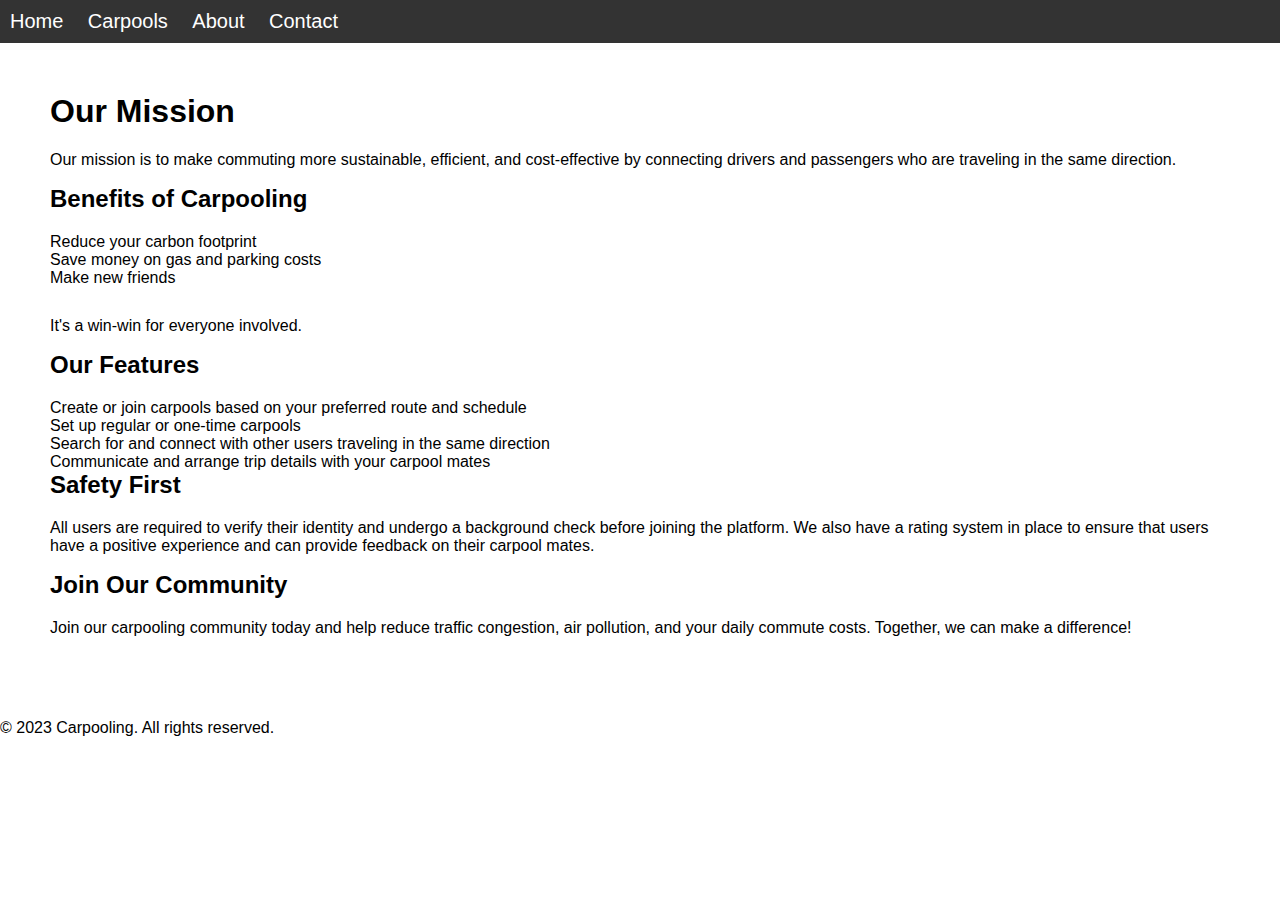
<file: mini project -/about.html>
<!DOCTYPE html>
<html lang="en">
<head>
  <meta charset="UTF-8">
  <meta name="viewport" content="width=device-width, initial-scale=1.0">
  <title>Carpooling | About</title>
  <link rel="stylesheet" href="css/about.css">
  <link rel="icon" href="images/logo.png" />
</head>
<body>
  <header>
    <nav>
      <ul>
        <li><a href="index.html">Home</a></li>
        <li><a href="#">Carpools</a></li>
        <li><a href="#">About</a></li>
        <li><a href="#">Contact</a></li>
      </ul>
    </nav>
  </header>
  
  <main>
    <section id="mission">
      <h1>Our Mission</h1>
      <p>Our mission is to make commuting more sustainable, efficient, and cost-effective by connecting drivers and passengers who are traveling in the same direction.</p>
    </section>
    
    <section id="benefits">
      <h2>Benefits of Carpooling</h2>
      <ul>
        <li>Reduce your carbon footprint</li>
        <li>Save money on gas and parking costs</li>
        <li>Make new friends</li>
      </ul>
      <p>It's a win-win for everyone involved.</p>
    </section>
    
    <section id="features">
      <h2>Our Features</h2>
      <ul>
        <li>Create or join carpools based on your preferred route and schedule</li>
        <li>Set up regular or one-time carpools</li>
        <li>Search for and connect with other users traveling in the same direction</li>
        <li>Communicate and arrange trip details with your carpool mates</li>
      </ul>
    </section>
    
    <section id="safety">
      <h2>Safety First</h2>
      <p>All users are required to verify their identity and undergo a background check before joining the platform. We also have a rating system in place to ensure that users have a positive experience and can provide feedback on their carpool mates.</p>
    </section>
    
    <section id="join">
      <h2>Join Our Community</h2>
      <p>Join our carpooling community today and help reduce traffic congestion, air pollution, and your daily commute costs. Together, we can make a difference!</p>
     
    </section>
  </main>
  
  <footer>
    <p>&copy; 2023 Carpooling. All rights reserved.</p>
  </footer>
</body>
</html>
</file>
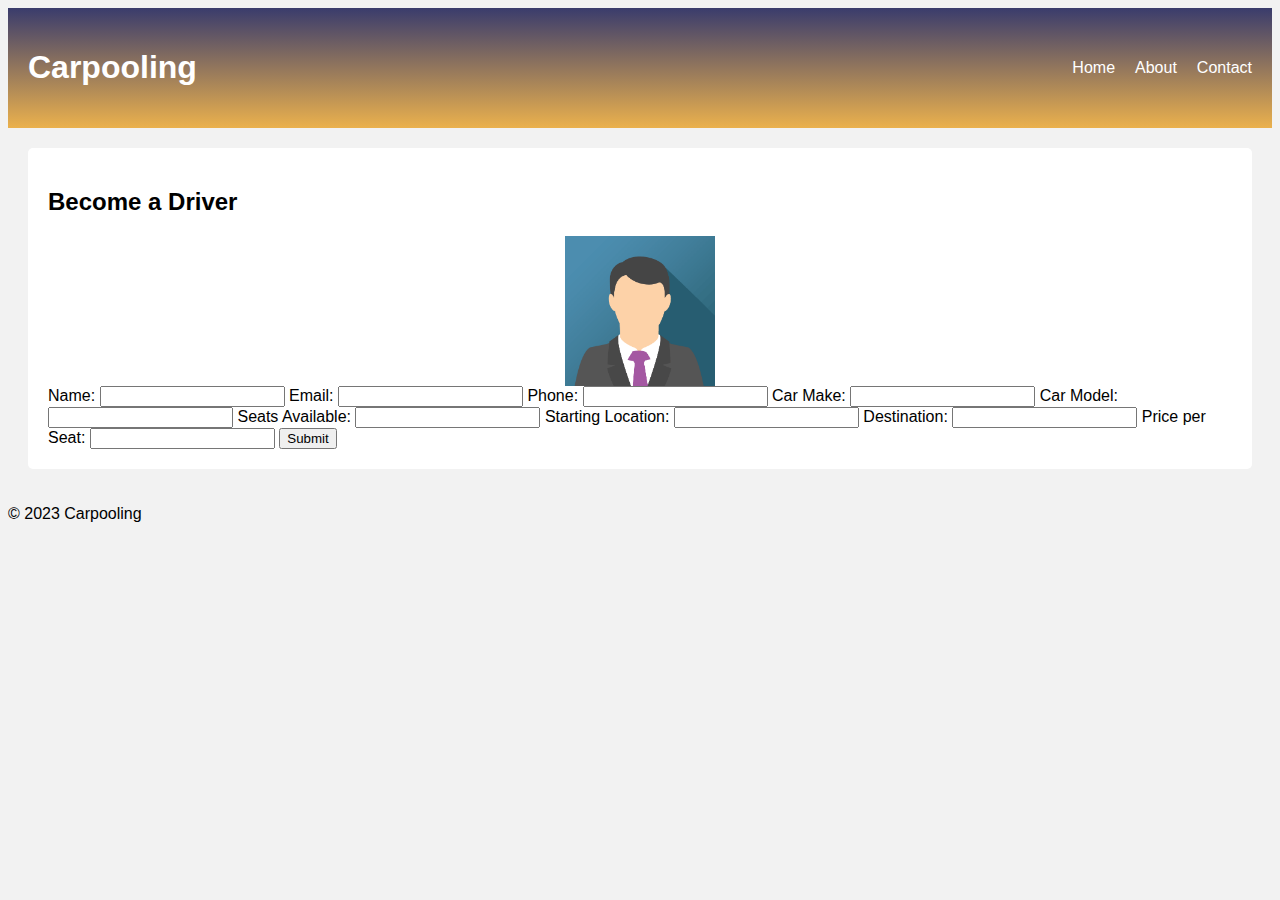
<file: mini project -/driver.html>
<!DOCTYPE html>
<html>
  <head>
    <title>Carpooling - Become a Driver</title>
    <link rel="stylesheet"  href="css/driver.css">
  </head>
  <body>
    <header>
      <h1>Carpooling</h1>
      <nav>
        <ul>
          <li><a href="index.html">Home</a></li>
          <li><a href="#">About</a></li>
          <li><a href="#">Contact</a></li>
        </ul>
      </nav>
    </header>
    
    <main>
      <section id="driver-update">
        <h2>Become a Driver</h2>
        <img src="images/img_avatar.png"  alt="Driver Photo">
        <form>
          <label for="name">Name:</label>
          <input type="text" id="name" name="name" required>

          <label for="email">Email:</label>
          <input type="email" id="email" name="email" required>

          <label for="phone">Phone:</label>
          <input type="tel" id="phone" name="phone" required>

          <label for="car-make">Car Make:</label>
          <input type="text" id="car-make" name="car-make" required>

          <label for="car-model">Car Model:</label>
          <input type="text" id="car-model" name="car-model" required>

          <label for="seats-available">Seats Available:</label>
          <input type="number" id="seats-available" name="seats-available" required>

          <label for="starting-location">Starting Location:</label>
          <input type="text" id="starting-location" name="starting-location" required>

          <label for="destination">Destination:</label>
          <input type="text" id="destination" name="destination" required>

          <label for="price-per-seat">Price per Seat:</label>
          <input type="number" id="price-per-seat" name="price-per-seat" required>

          <input type="submit" value="Submit">
        </form>
      </section>
    </main>
    
    <footer>
      <p>&copy; 2023 Carpooling</p>
    </footer>
  </body>
</html>
</file>
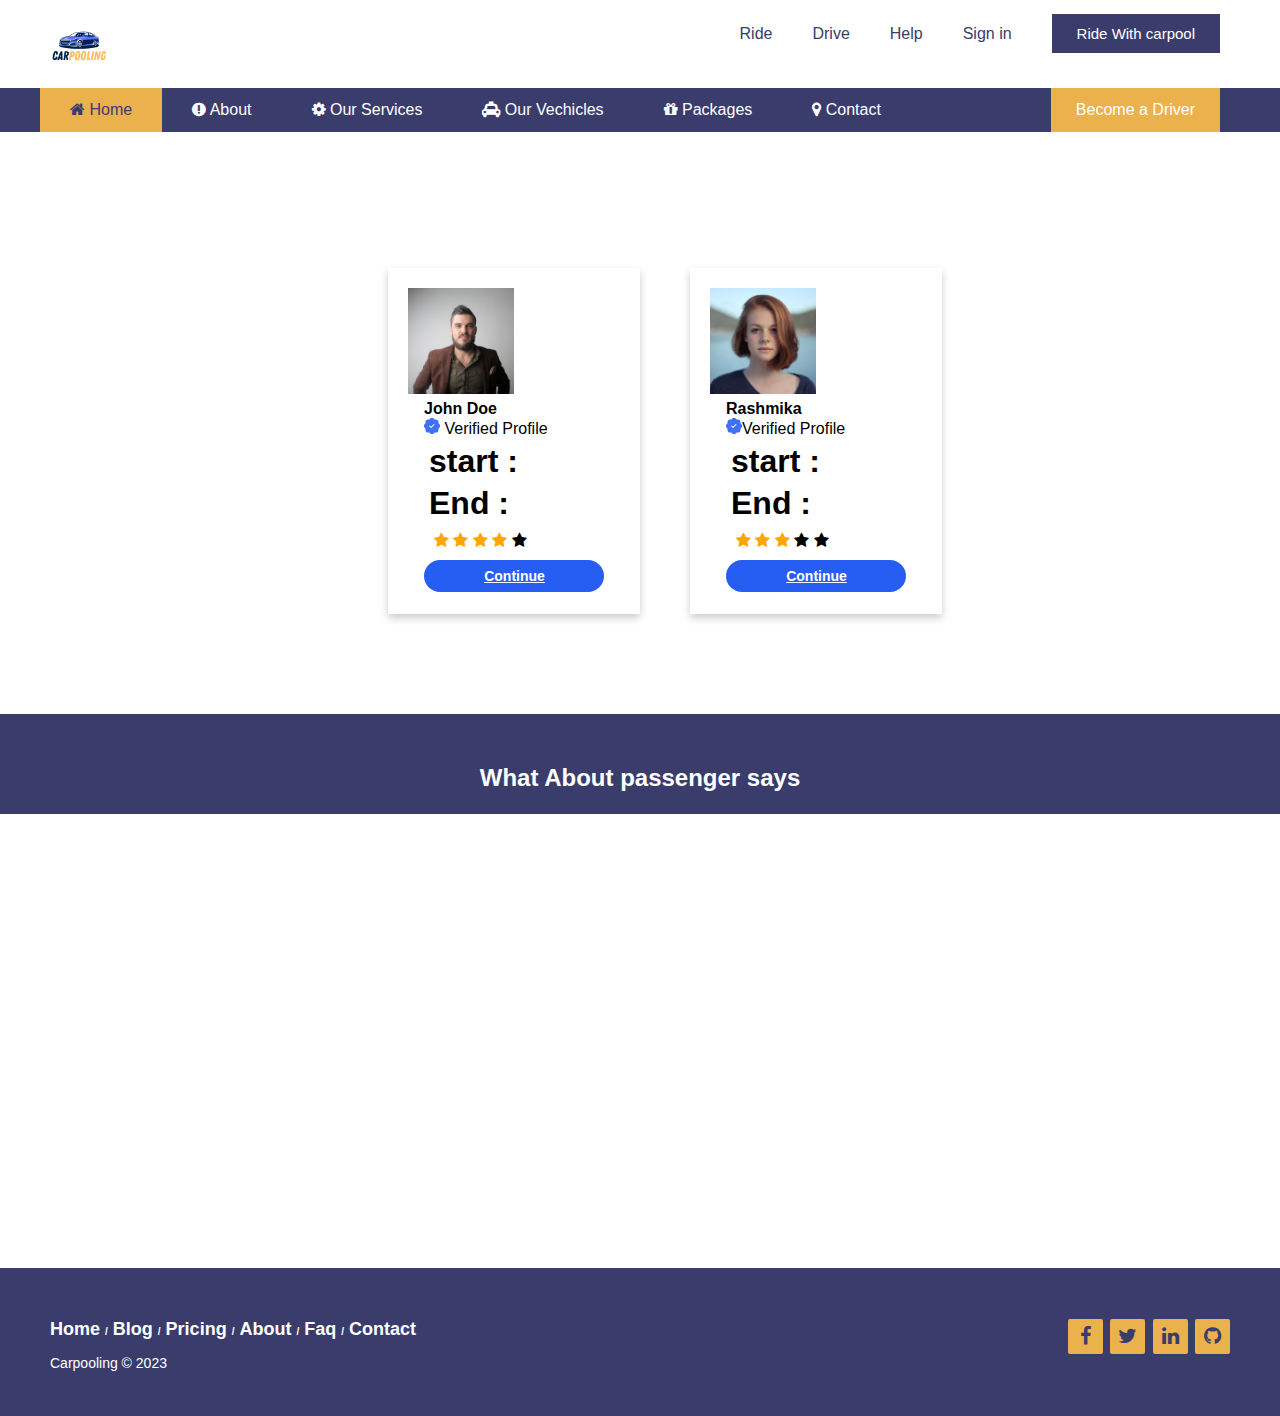
<file: mini project -/location.html>
<!DOCTYPE html>
<html lang="en">
<head>
    <meta charset="UTF-8">
    <meta http-equiv="X-UA-Compatible" content="IE=edge">
    <meta name="viewport" content="width=device-width, initial-scale=1.0">
    <title>User Location Page</title>
    <link rel="icon" href="images/logo.png" />
	<link rel="stylesheet" href="https://cdnjs.cloudflare.com/ajax/libs/font-awesome/4.7.0/css/font-awesome.min.css">
	<link rel="stylesheet"  href="css/style.css">
	<link rel="stylesheet" href="css/swiper-bundle.min.css">
    <meta name="viewport" content="width=device-width, initial-scale=1">
    
  
    
</head>
<body>
    <header>
        <div class="container">
            <div class="col6">
                <img src="images/logo.png" class="logo">
                <!-- <div class="location">
                    <div class="input-box">
                        <i class="fa fa-map-marker"></i>
                        <input type="text" placeholder="Enter your start location" id="start" />
                            <i class="fa fa-long-arrow-right"></i>
                    </div>
                    <div class="input-box">
                        <i class="fa fa-map-marker"></i>
                        <input type="text" placeholder="Enter your end location" id="end" />
                        <button class="s-btn" onclick="locationPage()">
                            <i class="fa fa-long-arrow-right"></i>
                        </button>
                    </div>
                </div> -->
                
            </div>
            <div class="col6">
                <ul class="topnav">
                    <li><a href="#">Ride</a></li>
                    <li><a href="#">Drive</a></li>
                    <li><a href="#">Help</a></li>
                    <li><a href="login.html">Sign in</a></li>
                    <li><button class="btn-r">Ride With carpool</button></li>
                </ul>
            </div>
            <div class="clearfix"></div>
        </div>
    
        <div class="header-bottom">
            <div class="container">
                <ul class="bottomnav">
                    <li class="active"><a href="index.html"><i class="fa fa-home"></i>  Home</a></li>
                    <li><a href="about.html"><i class="fa fa-exclamation-circle"></i>  About</a></li>
                    <li><a href="service.html"><i class="fa fa-gear"></i>  Our Services</a></li>
                    <li><a href="#"><i class="fa fa-taxi"></i>  Our Vechicles</a></li>
                    <li><a href="#"><i class="fa fa-gift"></i>  Packages</a></li>
                    <li><a href="#"><i class="fa fa-map-marker"></i>  Contact</a></li>
                </ul>
                <button class="b-btn">Become a Driver</button>
                <div class="clearfix"></div>
            </div>
        </div>

    </header>

    <div class="rowC">

    <div class="cardLocate">
        <img src="images/profile9.jpg" alt="" style="width:50%">
        <div class="containerLocate">
          <h4><b >John Doe</b></h4>
          <p><svg xmlns="http://www.w3.org/2000/svg" width="16" height="16" fill="currentColor" class="bi bi-patch-check-fill blue" viewBox="0 0 16 16">
            <path d="M10.067.87a2.89 2.89 0 0 0-4.134 0l-.622.638-.89-.011a2.89 2.89 0 0 0-2.924 2.924l.01.89-.636.622a2.89 2.89 0 0 0 0 4.134l.637.622-.011.89a2.89 2.89 0 0 0 2.924 2.924l.89-.01.622.636a2.89 2.89 0 0 0 4.134 0l.622-.637.89.011a2.89 2.89 0 0 0 2.924-2.924l-.01-.89.636-.622a2.89 2.89 0 0 0 0-4.134l-.637-.622.011-.89a2.89 2.89 0 0 0-2.924-2.924l-.89.01-.622-.636zm.287 5.984-3 3a.5.5 0 0 1-.708 0l-1.5-1.5a.5.5 0 1 1 .708-.708L7 8.793l2.646-2.647a.5.5 0 0 1 .708.708z"/>
          </svg> Verified Profile</p> 
          <div class="row">
            <h1>start : </h1>
          <h4 id="start1"></h4>
          </div>
          <div class="row">
            <h1>End : </h1>
            <h4 id="end1" ></h4>
          </div>
          <div class="star">
            <span class="fa fa-star checked"></span>
            <span class="fa fa-star checked"></span>
            <span class="fa fa-star checked"></span>
            <span class="fa fa-star checked"></span>
            <span class="fa fa-star"></span>
          </div>
          <div class="conBtn" >
            <a href="https://3fe675d0.sibforms.com/serve/[base64]" class="conBtn2">Continue</a>
          </div>
        </div>
      </div>
       
    <div class="cardLocate">
        <img src="images/profile2.png" alt="" style="width:50%">
        <div class="containerLocate">
          <h4><b>Rashmika</b></h4> 
          <p ><svg xmlns="http://www.w3.org/2000/svg" width="16" height="16" fill="currentColor" class="bi bi-patch-check-fill blue" viewBox="0 0 16 16">
            <path d="M10.067.87a2.89 2.89 0 0 0-4.134 0l-.622.638-.89-.011a2.89 2.89 0 0 0-2.924 2.924l.01.89-.636.622a2.89 2.89 0 0 0 0 4.134l.637.622-.011.89a2.89 2.89 0 0 0 2.924 2.924l.89-.01.622.636a2.89 2.89 0 0 0 4.134 0l.622-.637.89.011a2.89 2.89 0 0 0 2.924-2.924l-.01-.89.636-.622a2.89 2.89 0 0 0 0-4.134l-.637-.622.011-.89a2.89 2.89 0 0 0-2.924-2.924l-.89.01-.622-.636zm.287 5.984-3 3a.5.5 0 0 1-.708 0l-1.5-1.5a.5.5 0 1 1 .708-.708L7 8.793l2.646-2.647a.5.5 0 0 1 .708.708z"/>
          </svg>Verified Profile</p> 
          <div class="row">
            <h1>start : </h1>
          <h4 id="start2"></h4>
          </div>
          <div class="row">
            <h1>End : </h1>
            <h4 id="end2" ></h4>
          </div>
          <div class="star">
            <span class="fa fa-star checked"></span>
            <span class="fa fa-star checked"></span>
            <span class="fa fa-star checked"></span>
            <span class="fa fa-star"></span>
            <span class="fa fa-star"></span>
          </div>
          <div class="conBtn" >
            <a href="https://3fe675d0.sibforms.com/serve/[base64]" class="conBtn2">Continue</a>
          </div>
        </div>
      </div>
              
    </div>
    
    
<section class="sec-5">
	<div class="container">
		<h2 class="heading-2" style="color: var(--white)">What About passenger says</h2>
             
		<div class="testimonial">
			
		</div>
	</div>
</section>

<section class="map">
	<iframe src="https://www.google.com/maps/embed?pb=!1m18!1m12!1m3!1d447986.853145337!2d76.81114849633596!3d28.692718881263545!2m3!1f0!2f0!3f0!3m2!1i1024!2i768!4f13.1!3m3!1m2!1s0x390d047309fff32f%3A0xfc5606ed1b5d46c3!2sDelhi!5e0!3m2!1sen!2sin!4v1646818342543!5m2!1sen!2sin" width="100%" height="450" style="border:0;" allowfullscreen="" loading="lazy"></iframe>
</section>
<footer class="footer-distributed">

    <div class="footer-right">
    
    <a ><i class="fa fa-facebook"></i></a>
    <a href="#"><i class="fa fa-twitter"></i></a>
    <a href="#"><i class="fa fa-linkedin"></i></a>
    <a href="#"><i class="fa fa-github"></i></a>
    
    </div>
    
    <div class="footer-left">
    <p class="footer-links">
    <a class="link-1" href="#">Home</a>
    <a href="#">Blog</a>
    <a href="#">Pricing</a>
    <a href="#">About</a>
    <a href="#">Faq</a>
    <a href="#">Contact</a>
    </p>
    <p>Carpooling © 2023</p>
    </div>
    
    </footer>





    <script type="text/javascript">
        
    var urlString = new URL(window.location).href;

        let paramString = urlString.split('?')[1];
        let queryString = new URLSearchParams(paramString);
        let i=1;
        for(let pair of queryString.entries()) {
            if(i==1){
            document.getElementById('start1').innerText=pair[1];
            document.getElementById('start2').innerText=pair[1];
            i++;
            }
            else{
                document.getElementById('end1').innerText=pair[1];
                document.getElementById('end2').innerText=pair[1];
            }
        }

        function accepeted(){
          alert("Accepted...")
        }
        

    // var startLoc=myUrl2.get('start');
    // var endLoc=myUrl2.get('end');
    // console.log(startLoc);

    // document.getElementById('start').innerText=startLoc;
    // document.getElementById('end').innerText=endLoc;

    </script>
</body>
</html>
</file>
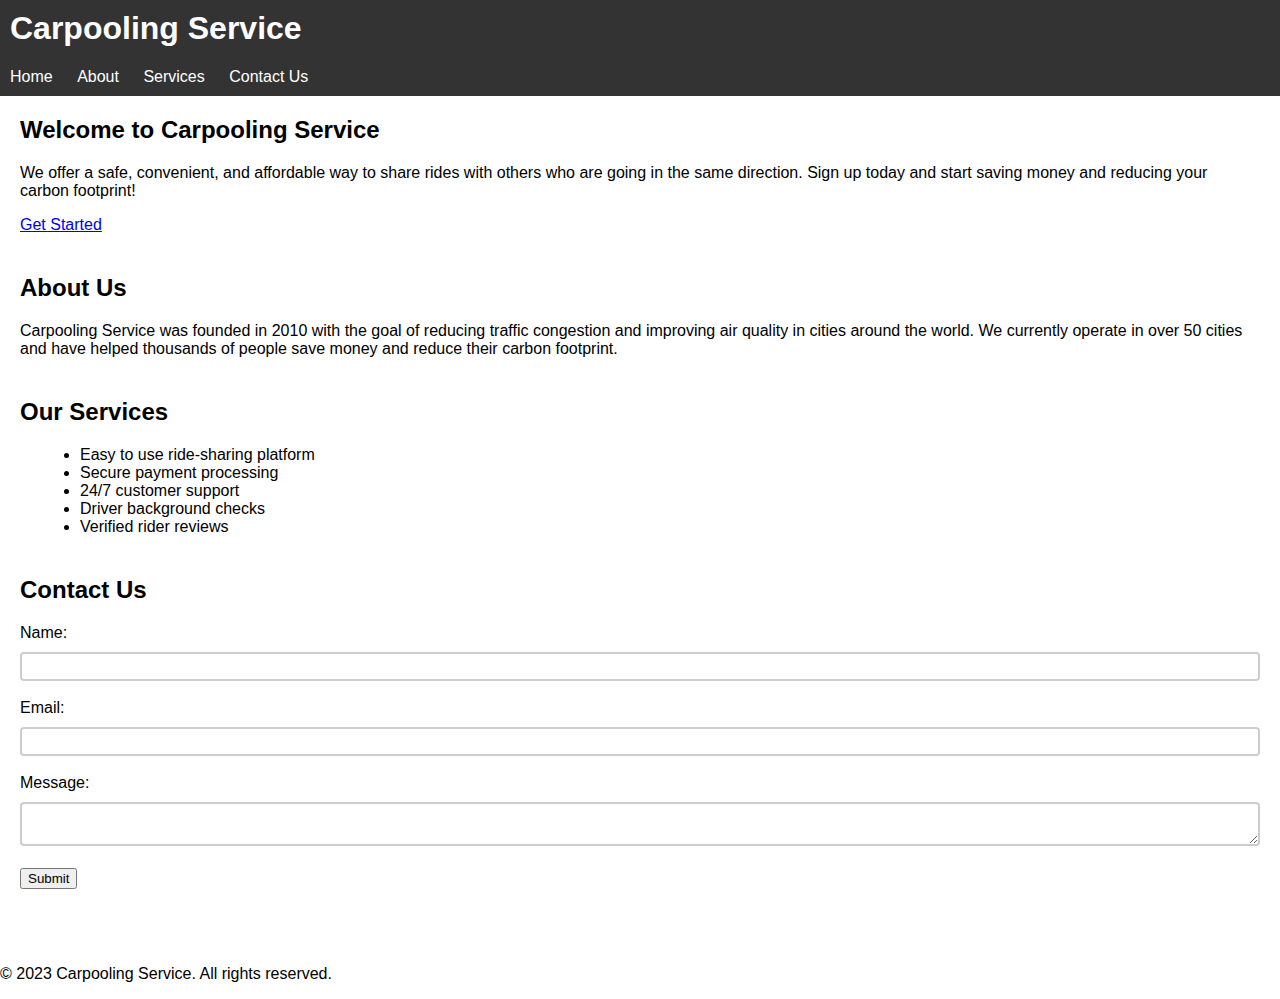
<file: mini project -/service.html>
<!DOCTYPE html>
<html>
<head>
	<title>Carpooling Service</title>
	<link rel="stylesheet" type="text/css" href="css/service.css">
    <link rel="icon" href="images/logo.png" />
</head>
<body>
	<header>
		<h1>Carpooling Service</h1>
		<nav>
			<ul>
				<li><a href="index.html">Home</a></li>
				<li><a href="about.html">About</a></li>
				<li><a href="service.html">Services</a></li>
				<li><a href="#">Contact Us</a></li>
			</ul>
		</nav>
	</header>
	
	<main>
		<section>
			<h2>Welcome to Carpooling Service</h2>
			<p>We offer a safe, convenient, and affordable way to share rides with others who are going in the same direction. Sign up today and start saving money and reducing your carbon footprint!</p>
			<a href="#">Get Started</a>
		</section>
		
		<section>
			<h2>About Us</h2>
			<p>Carpooling Service was founded in 2010 with the goal of reducing traffic congestion and improving air quality in cities around the world. We currently operate in over 50 cities and have helped thousands of people save money and reduce their carbon footprint.</p>
		</section>
		
		<section>
			<h2>Our Services</h2>
			<ul>
				<li>Easy to use ride-sharing platform</li>
				<li>Secure payment processing</li>
				<li>24/7 customer support</li>
				<li>Driver background checks</li>
				<li>Verified rider reviews</li>
			</ul>
		</section>
		
		<section>
			<h2>Contact Us</h2>
			<form>
				<label for="name">Name:</label>
				<input type="text" id="name" name="name"><br><br>
				
				<label for="email">Email:</label>
				<input type="email" id="email" name="email"><br><br>
				
				<label for="message">Message:</label>
				<textarea id="message" name="message"></textarea><br><br>
				
				<input type="submit" value="Submit">
			</form>
		</section>
	</main>
	
	<footer>
		<p>&copy; 2023 Carpooling Service. All rights reserved.</p>
	</footer>
</body>
</html>
</file>
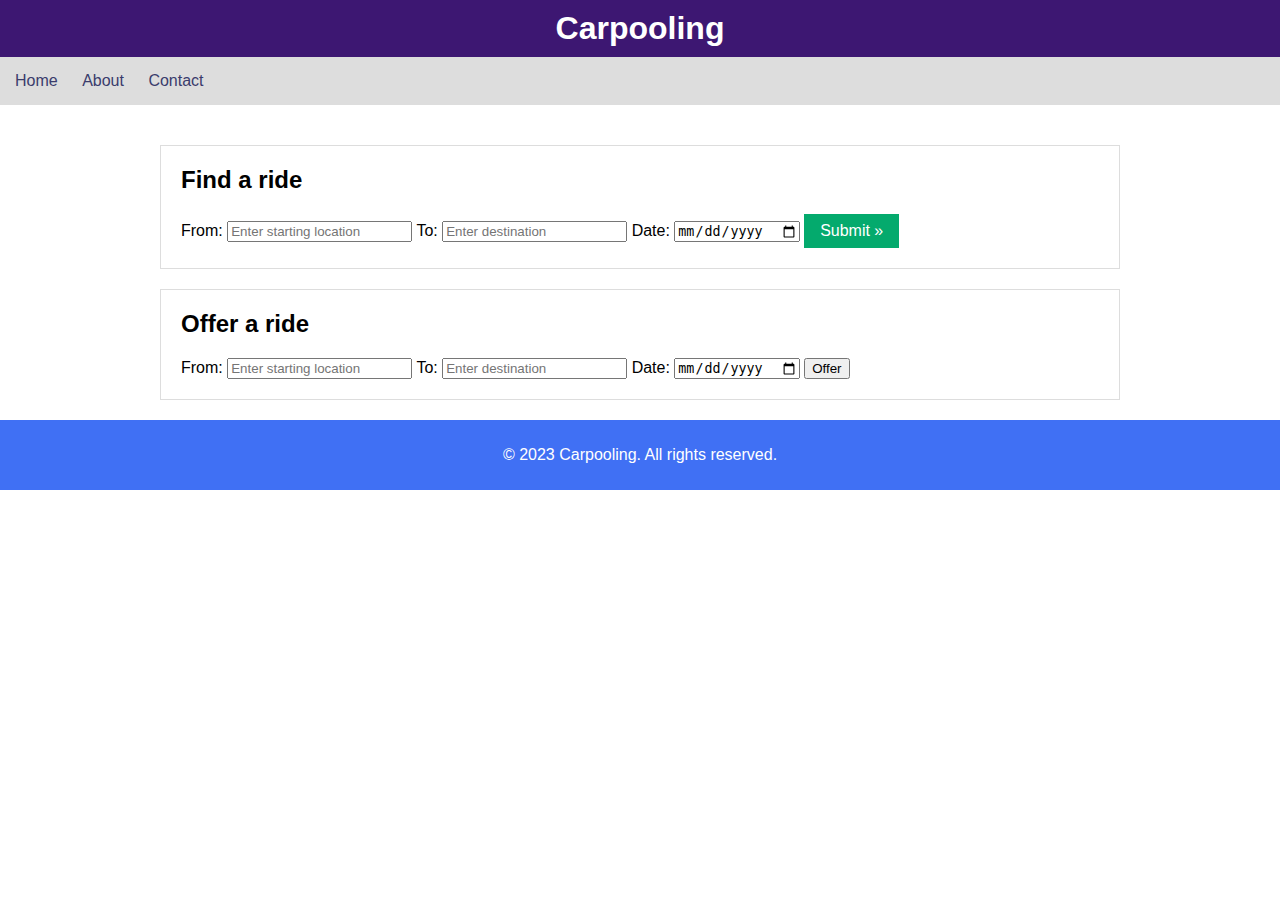
<file: mini project -/vichicle.html>
<!DOCTYPE html>
<html>
<head>
	<title>Carpooling</title>
	<style>
		body {
			font-family: Arial, sans-serif;
			margin: 0;
			padding: 0;
		}
		header {
			background-color: #3d1772;
			color: #fff;
			padding: 10px;
			text-align: center;
		}
		h1 {
			margin: 0;
		}
		nav {
			background-color: #ddd;
			padding: 10px;
		}
		nav ul {
			list-style: none;
			margin: 0;
			padding: 0;
		}
		nav li {
			display: inline-block;
			margin-right: 10px;
		}
		nav li:last-child {
			margin-right: 0;
		}
		nav a {
			color:#3A3C6C;
			text-decoration: none;
			padding: 5px;
			border-radius: 5px;
			transition: background-color 0.3s ease-in-out;
		}
		nav a:hover {
			background-color: #333;
			color: #fff;
		}
		.container {
			max-width: 960px;
			margin: 0 auto;
			padding: 20px;
		}
		section {
			margin-top: 20px;
			border: 1px solid #ddd;
			padding: 20px;
		}
		h2 {
			margin-top: 0;
		}
		footer {
			background-color:  #4070F4;
			color: #fff;
			text-align: center;
			padding: 10px;
		}
		.next {
            background-color: #04AA6D;
            color: white;
         }
		 a {
           text-decoration: none;
           display: inline-block;
           padding: 8px 16px;
          }

        a:hover {
            background-color: #ddd;
             color: black;
        }

	</style>
</head>
<body>
	<header>
		<h1>Carpooling</h1>
	</header>
	<nav>
		<ul>
			<li><a href="index.html">Home</a></li>
			<li><a href="about.html">About</a></li>
			<li><a href="#">Contact</a></li>
		</ul>
	</nav>
	<div class="container">
		<section>
			<h2>Find a ride</h2>
			<form>
				<label for="from">From:</label>
				<input type="text" id="from" name="from" placeholder="Enter starting location">
				<label for="to">To:</label>
				<input type="text" id="to" name="to" placeholder="Enter destination">
				<label for="date">Date:</label>
				<input type="date" id="date" name="date">
				<a href="location.html" class="next">Submit &raquo;</a>

			</form>
		</section>
		<section>
			<h2>Offer a ride</h2>
			<form>
				<label for="from">From:</label>
				<input type="text" id="from" name="from" placeholder="Enter starting location">
				<label for="to">To:</label>
				<input type="text" id="to" name="to" placeholder="Enter destination">
				<label for="date">Date:</label>
				<input type="date" id="date" name="date">
				<input type="submit" value="Offer">
			</form>
		</section>
	</div>
	<footer>
		<p>&copy; 2023 Carpooling. All rights reserved.</p>
	</footer>
</body>
</html>
</file>
<file: mini project -/css/about.css>
body {
    margin: 0;
    font-family: Arial, sans-serif;
  }
  
  header {
    background-color: #333;
    color: #fff;
    padding: 10px;
  }
  
  nav ul {
    margin: 0;
    padding: 0;
    list-style: none;
  }
  
  nav li {
    display: inline-block;
    margin-right: 20px;
  }
  
  nav a {
    color: #fff;
    text-decoration: none;
    font-size: 20px;
  }
  
  main {
    padding: 50px;
  }
  
  h1, h2 {
    margin-top: 0;
  }
  
  ul {
    margin: 0;
    padding: 0;
    list-style: none;
  }
  
  #benefits ul {
    margin-bottom: 30px;
  }
</file>
<file: mini project -/css/driver.css>
body {
    font-family: Arial, sans-serif;
    background-color: #f2f2f2;
    
  }
  
  header {
    background: linear-gradient( #3A3C6C,#EBB14D);

    color: #fff;
    padding: 20px;
    display: flex;
    justify-content: space-between;
    align-items: center;
  }
  
  nav ul {
    list-style: none;
    margin: 0;
    padding: 0;
    display: flex;
  }
  
  nav li {
    margin-left: 20px;
  }
  
  nav a {
    color: #fff;
    text-decoration: none;
  }
  
  main {
    padding: 20px;
  }
  
  section#driver-update {
    background-color: #fff;
    padding: 20px;
    border-radius: 5px;
    max-lines: 6;
  }
  
  section#driver-update h2 {
    margin-top: 20;
  }
  
  section#driver-update img {
    display: block;
    margin: 0 auto;
    width: 150px;
    height: 150px;
    object-fit: cover;
    
  }
</file>
<file: mini project -/css/style.css>
:root{
	--yellow:#EBB14D;
	--darkblue:#3A3C6C;
	--light:#cfd8ef;
	--white:#fff;
}
*{margin: 0px; padding: 0px; font-family: system-ui;}
.clearfix{clear: both;}
header{padding: 10px 0px 0px 0px;}
.container{width: 1200px; max-width: 100%; margin: 0 auto;}
.col2{width: 20%;float: left;}
.col3{width: 25%; float: left;}
.col4{width: 33.3%;float: left;}
.col6{width: 50%; float: left;}

.col7{width: 60%; float: left;}
.input-box{
  display: inline-block;
  padding: 10px 18px;
  border: 1px solid #ddd;
	margin-left:30px; 
  width: 300px;
}
.input-box input{border: none; padding-left: 15px;outline: none;width: 82%; }
.logo{display: block;float: left; width: 13%; height: 20%;}
.s-btn{height: 35px;width: 45px;margin: -11px;background: var(--darkblue);
    color: white; border: none; margin-right: -20px; cursor: pointer;
}
.s-btn:hover{background: var(--yellow); color: var(--darkblue);}
.topnav li{list-style: none; float: left; padding:15px 20px;}
.topnav li a{text-decoration: none; color: var(--darkblue);}
.btn-r{padding: 11px 25px;
    background: var(--darkblue);
    color: white;
    border: none;
    margin-top: -16px;
    font-size: 15px;
    cursor: pointer;
}
.btn-r:hover{background: var(--yellow); color: var(--darkblue);}
.btn-F{padding: 11px 25px;
    background: var(--darkblue);
    color: white;
    border: none;
    margin-top: -16px;
    margin-left: 800px;
    font-size: 15px;
    cursor: pointer;
}
.btn-F:hover{background: var(--yellow); color: var(--darkblue);}
.topnav{float: right;}
.topnav li a:hover{
	color: var(--yellow);
}
.header-bottom{background: var(--darkblue);}
.bottomnav li{list-style: none; float: left; padding: 13px 30px;}
.bottomnav li a{text-decoration: none; color:var(--white); font-weight: 200;}
.active{background:var(--yellow);}
.active a{color: var(--darkblue)!important;}
.b-btn{    
	padding: 13px 25px;
    background: var(--yellow);
    color: white;
    border: none;
    font-size: 16px;
    float: right;
    margin-right: 20px;
    cursor: pointer;
}

.taxi-img{width: 100%;}
.sec-1{ padding: 50px 0px 0px 0px;  height: 280px;
 background: linear-gradient(var(--light), #fff);}
.heading{font-size: 50px; color: var(--darkblue);}
.sec-2{margin-top: 3%; padding: 100px 0px;}
.heading-2{color: var(--darkblue); text-align: center; }
.border{text-align: center; margin-bottom: 50px;}

.box{width: 200px; text-align: center;}
.sec-4{padding: 100px 0px;}
.box h3{font-size: 15px; color: var(--darkblue); margin:15px 0px; font-weight: 500; }
.box p{font-size: 13px; letter-spacing: 1px; line-height: 20px;}
.icon-1{font-size: 30px;background: #ecb34c;border-radius: 33px;
    color: #3a3c6c;
	height: 60px;
    width: 60px;
    line-height: 60px;
}
.image-back{
    margin-top: 25px;
    height: 500%;
    width:50%;
    cursor: pointer ; 
    border-radius: 30px;
    border: 2px solid #fff;
    border-radius: 2px solid #fff;
  }
.heading-3{color: var(--darkblue); }
.heading-10{color: var(--darkblue); margin-top: 20px;}
.p3{font-size: px; letter-spacing: 1px; line-height: 20px; width: 500px;}
.p11{font-size: 15px; letter-spacing: 1px; line-height: 20px; width: 500px;margin-top: 30px;}
.p10{font-size: 15px; letter-spacing: 1px; line-height: 20px; width: 500px;margin-left: 700px; margin-top: -300px;}
.p5{font-size: 13px; letter-spacing: 1px; line-height: 20px; color: var(--white);}
.p5:after{
	content: '';
	position: absolute;
	top: 75%;
	right: 5%;
	width: 50px;
	height: 50px;
	background: url(../image/quote.png);
	background-size: 50px;
	transform: rotateZ(184deg);
}
.row{
  display: flex;
  flex-direction: row;
  margin:5px;
}
.checked {
  color: orange;
}
.conBtn{
  background-color: #265DF2;
  border-radius: 30px;
  color:#FFF;
  font-size: 14px;
  font-weight: bold;
  padding:8px;
  text-align: center;
  text-indent: 1px;
  cursor: pointer;
}
.rowC{
  display: flex;
  flex-direction: row;
  margin:10px;
  justify-content: center;
}
.star{
  color:black;
  margin:10px;
}
#start1{
  margin: 10px 0px 0px 4px;
}
#start2{
  margin: 10px 0px 0px 4px;
}
#end1{
  margin: 10px 0px 0px 4px;
}
#end2{
  margin: 10px 0px 0px 4px;
}
.content{float: left;padding: 41px;}
.sec-5{background: var(--darkblue); padding: 50px 0px; position: relative; 
	height: 100px; margin-top: 100px;}
.footer-distributed {
  background-color: var(--darkblue);
  box-shadow: 0 1px 1px 0 rgba(0, 0, 0, 0.12);
  box-sizing: border-box;
  width: 100%;
  text-align: left;
  font: normal 16px sans-serif;
  padding: 45px 50px;
}
.footer-distributed .footer-left p {color: var(--white);font-size: 14px;margin: 0;}
.footer-distributed p.footer-links {
  font-size: 18px;
  font-weight: bold;
  color: #ffffff;
  margin: 0 0 10px;
  padding: 0;
  transition: ease .25s;
}
.footer-distributed p.footer-links a {
  display: inline-block;
  line-height: 1.8;
  text-decoration: none;
  color: inherit;
  transition: ease .25s;
}
.footer-distributed .footer-links a:before {
  content: "/";
  font-size: 10px;
  left: 0;
  color: #fff;
  display: inline-block;
  padding-right: 5px;
}
.footer-distributed .footer-links .link-1:before {content: none;}
.footer-distributed .footer-right {float: right;margin-top: 6px;max-width: 180px;}
.footer-distributed .footer-right a {
  display: inline-block;
  width: 35px;
  height: 35px;
  background-color: var(--yellow);
  border-radius: 2px;
  font-size: 20px;
  color: var(--darkblue);
  text-align: center;
  line-height: 35px;
  margin-left: 3px;
  transition:all .25s;
}
.footer-distributed .footer-right a:hover{transform:scale(1.1);}
.footer-distributed p.footer-links a:hover{text-decoration:underline;}

*{
  margin: 0;
  padding: 0;
  box-sizing: border-box;
  font-family: 'Poppins', sans-serif;
}
.main{
  min-height: 50px;
  display:flex;
  align-self: center;
  justify-content: center;

}
.slide-container{
  max-width: 1120px;
  width: 100%;
  padding: 40px 0;
}
.slide-content{
  margin: 0 40px;
  overflow: hidden;
  border-radius: 25px;
}
.card{
  border-radius: 25px;
  background-color: #FFF;
}
.image-content,
.card-content{
  display: flex;
  flex-direction: column;
  align-items: center;
  padding: 10px 14px;
}
.image-content{
  position: relative;
  row-gap: 5px;
  padding: 25px 0;
}
.location{
  display:flex;
  flex-direction: row;
}
.overlay{
  position: absolute;
  left: 0;
  top: 0;
  height: 100%;
  width: 100%;
  background-color: #4070F4;
  border-radius: 25px 25px 0 25px;
}
.overlay::before,
.overlay::after{
  content: '';
  position: absolute;
  right: 0;
  bottom: -40px;
  height: 40px;
  width: 40px;
  background-color: #4070F4;
}
.overlay::after{
  border-radius: 0 25px 0 0;
  background-color: #FFF;
}
.card-image{
  position: relative;
  height: 150px;
  width: 150px;
  border-radius: 50%;
  background: #FFF;
  padding: 3px;
}
.card-image .card-img{
  height: 100%;
  width: 100%;
  object-fit: cover;
  border-radius: 50%;
  border: 4px solid #4070F4;
}
.name{
  font-size: 18px;
  font-weight: 500;
  color: #333;
}
.description{
  font-size: 14px;
  color: #707070;
  text-align: center;
}
.button{
  border: none;
  font-size: 16px;
  color: #FFF;
  padding: 8px 16px;
  background-color: #4070F4;
  border-radius: 6px;
  margin: 14px;
  cursor: pointer;
  transition: all 0.3s ease;
}
.button:hover{
  background: #265DF2;
}

.swiper-navBtn{
  color: #6E93f7;
  transition: color 0.3s ease;
}
.swiper-navBtn:hover{
  color: #4070F4;
}
.swiper-navBtn::before,
.swiper-navBtn::after{
  font-size: 35px;
}
.swiper-button-next{
  right: 0;
}
.swiper-button-prev{
  left: 0;
}
.swiper-pagination-bullet{
  background-color: #6E93f7;
  opacity: 1;
}
.swiper-pagination-bullet-active{
  background-color: #4070F4;
}

@media screen and (max-width: 768px) {
  .slide-content{
    margin: 0 10px;
  }
  .swiper-navBtn{
    display: none;
  }
}
.back-video{
  position:absolute;
  right:0;
  bottom: 0;
  z-index: index -1;
}
@media(min-aspect-ratio:16/9){
  .back-video{
    width:100%;
    height: auto;
  }
}
@media(max-aspect-ratio:16/9){
  .back-video{
    width:auto;
    height:100%;
  }
}

.cardLocate{
  box-shadow: 0 4px 8px 0 rgba(0,0,0,0.2);
  transition: 0.3s;
  width:20%;
  min-height: 30%;
  margin-left: 50px;
  margin-top: 10%;
  cursor: pointer;
  padding: 20px;
}

.card:hover {
  box-shadow: 0 8px 16px 0 rgba(0,0,0,0.2);
}

.containerLocate{
  padding: 2px 16px;
}
.container_two{
  margin-left: 55%;
  margin-top: -40%;
}
.cardLocate2{
  box-shadow: 0 4px 8px 0 rgba(0,0,0,0.2);
  transition: 0.3s;
  width:20%;
  min-height: 35%;
  left: 30%;
  margin-left: 60%;
  margin-top: -20%;
  cursor: pointer;
  padding: 20px;
}
.blue{
  color: #4070F4;
}
.conBtn2{
  color:#fff;
}
</file>
<file: mini project -/css/service.css>
body {
	font-family: Arial, sans-serif;
	margin: 0;
	padding: 0;
}

header {
	background-color: #333;
	color: #fff;
	padding: 10px;
}

nav ul {
	list-style-type: none;
	margin: 0;
	padding: 0;
}

nav li {
	display: inline-block;
	margin-right: 20px;
}

nav a {
	color: #fff;
	text-decoration: none;
}

main {
	padding: 20px;
}

section {
	margin-bottom: 40px;
}

h1, h2 {
	margin-top: 0;
}

ul {
	margin-left: 20px;
}

form label {
	display: block;
	margin-bottom: 10px;
}

input[type=text], input[type=email], textarea {
	padding: 5px;
	width: 100%;
	box-sizing: border-box;
	border: 2px solid #ccc;
	border-radius: 4px;
}
</file>
